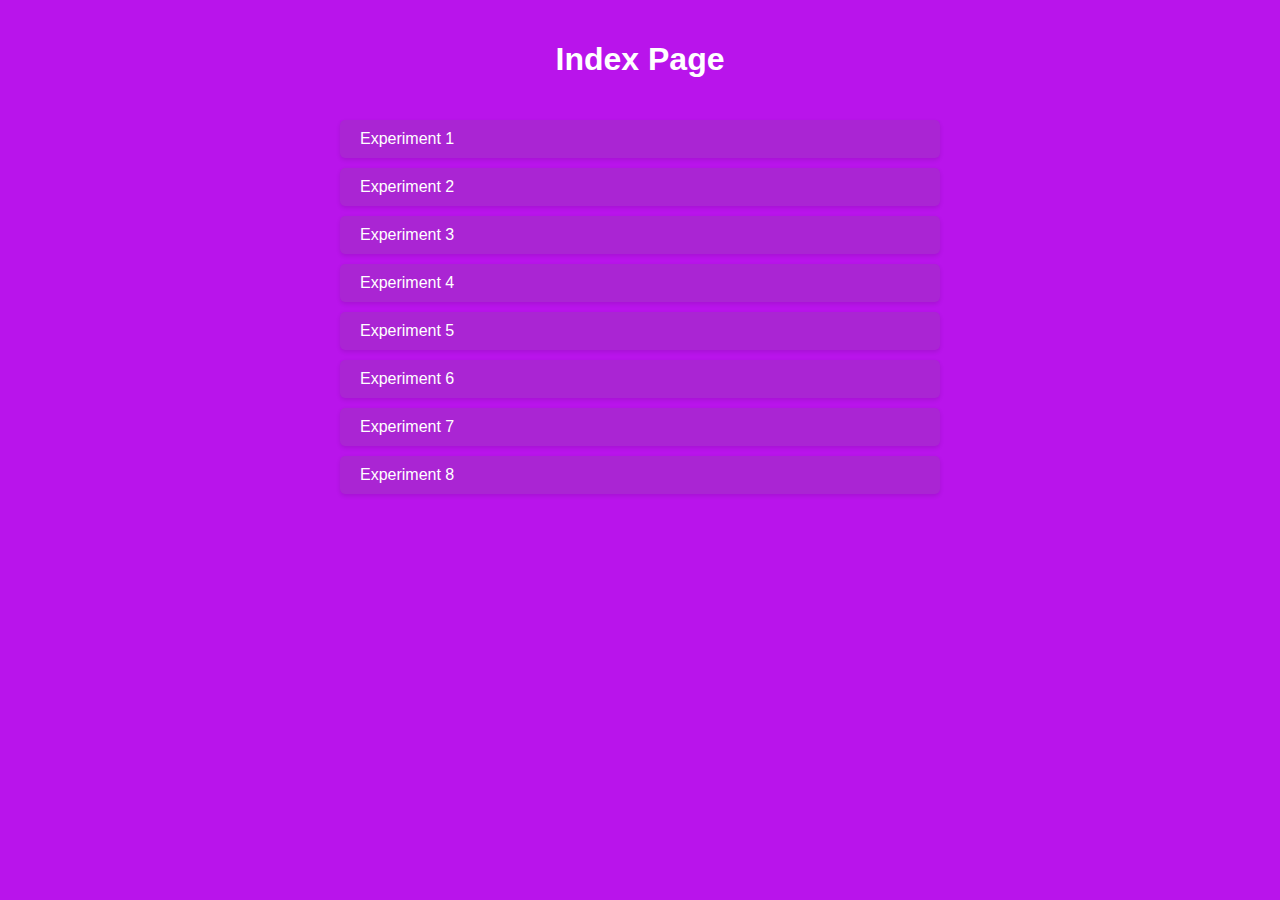
<file: js/index.html>
<!DOCTYPE html>
<html lang="en">
<head>
<meta charset="UTF-8">
<meta name="viewport" content="width=device-width, initial-scale=1.0">
<title>Index Page</title>
<style>
    body {
        font-family: Arial, sans-serif;
        margin: 0;
        padding: 0;
        background-color: #b914eb;
    }
    h1 {
        text-align: center;
        padding: 20px 0;
        color: #ffffff;
    }
    ul {
        list-style-type: none;
        padding: 0;
        margin: 0 auto;
        width: 80%;
        max-width: 600px;
    }
    li {
        margin-bottom: 10px;
        background-color: #aa25d3;
        border-radius: 5px;
        box-shadow: 0 2px 4px rgba(0, 0, 0, 0.1);
        transition: background-color 0.3s;
    }
    li:hover {
        background-color: #8215a3;
    }
    a {
        display: block;
        padding: 10px 20px;
        text-decoration: none;
        color: #ffffff;
    }
    a:hover {
        background-color: #8215a3;
    }
</style>
</head>
<body>

<h1>Index Page</h1>

<ul>
    <li><a href="exp1.html">Experiment 1</a></li>
    <li><a href="exp2.html">Experiment 2</a></li>
    <li><a href="exp3.html">Experiment 3</a></li>
    <li><a href="exp4.html">Experiment 4</a></li>
    <li><a href="exp5.html">Experiment 5</a></li>
    <li><a href="exp6.html">Experiment 6</a></li>
    <li><a href="exp7.html">Experiment 7</a></li>
    <li><a href="exp8.html">Experiment 8</a></li>
</ul>

</body>
</html>
</file>
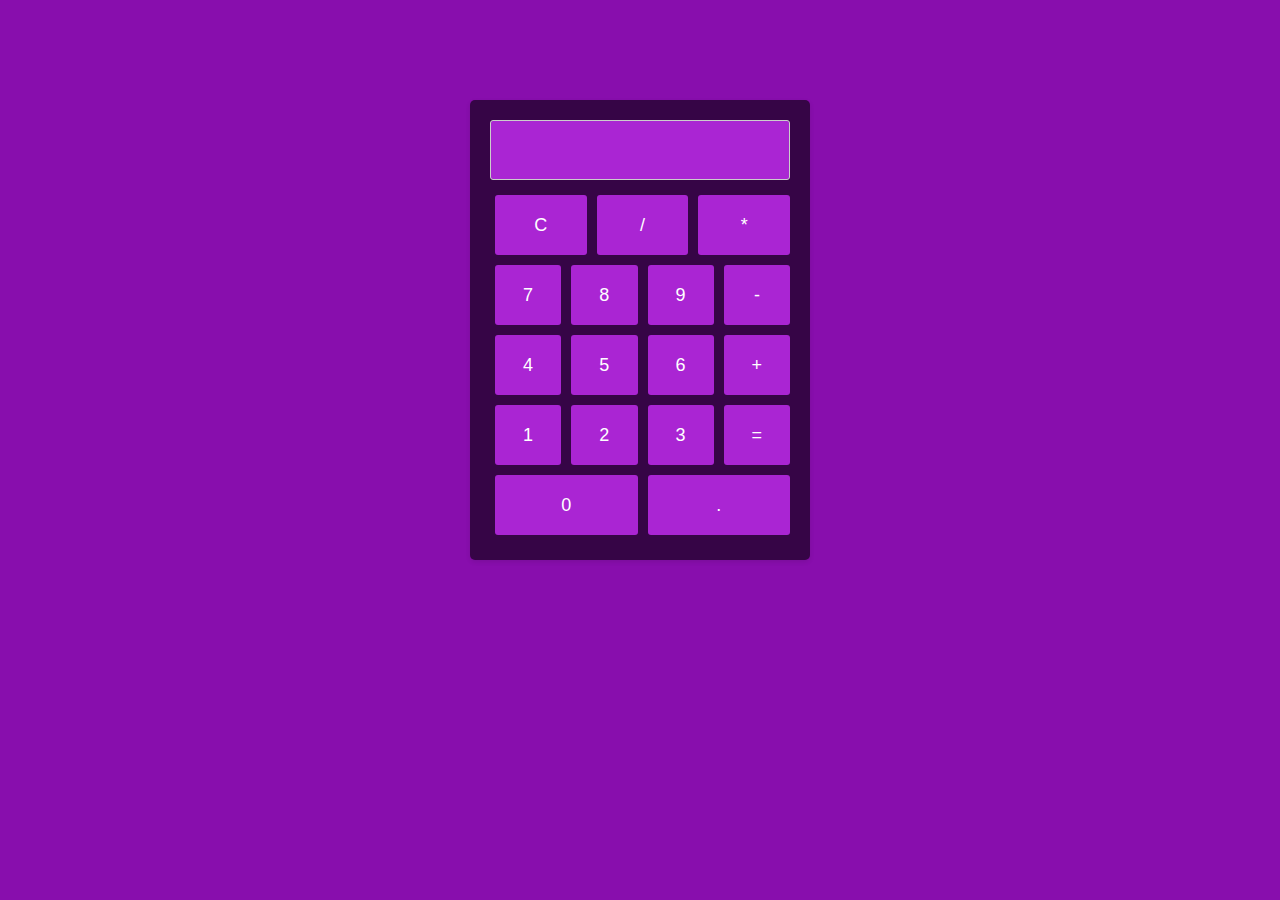
<file: js/exp1.html>
<!DOCTYPE html>
<html lang="en">
<head>
<meta charset="UTF-8">
<meta name="viewport" content="width=device-width, initial-scale=1.0">
<title>Basic JavaScript Syntax and Operations</title>
<style>
    body {
    font-family: Arial, sans-serif;
    margin: 0;
    padding: 0;
    background-color: #880ead;
}

.calculator {
    width: 300px;
    margin: 100px auto;
    background-color: #360546;
    padding: 20px;
    border-radius: 5px;
    box-shadow: 0 2px 5px rgba(0, 0, 0, 0.1);
}

.calculator input[type="button"] {
    width: 60px;
    height: 60px;
    margin: 5px;
    font-size: 18px;
    border: none;
    border-radius: 3px;
    cursor: pointer;
}

.calculator input[type="text"] {
    width: 100%;
    height: 60px;
    margin-bottom: 10px;
    font-size: 24px;
    padding: 5px;
    text-align: right;
    box-sizing: border-box;
    border: 1px solid #ccc;
    border-radius: 3px;
}

.calculator input[type="button"]:hover {
    background-color: #e0e0e0;
}

.row {
    display: flex;
}

.row input[type="button"] {
    flex: 1;
}

.row input[type="button"]:last-child {
    margin-right: 0;
}

/* Primary color */
.calculator input[type="button"],
.calculator input[type="text"] {
    background-color: #aa25d3;
    color: #fff;
}

/* Secondary color */
.calculator input[type="button"]:hover {
    background-color: #8215a3;
}

</style>
</head>
<body>
<div class="calculator">
    <input type="text" id="display" disabled>
    <div class="row">
        <input type="button" value="C" onclick="clearDisplay()">
        <input type="button" value="/" onclick="appendToDisplay('/')">
        <input type="button" value="*" onclick="appendToDisplay('*')">
    </div>
    <div class="row">
        <input type="button" value="7" onclick="appendToDisplay('7')">
        <input type="button" value="8" onclick="appendToDisplay('8')">
        <input type="button" value="9" onclick="appendToDisplay('9')">
        <input type="button" value="-" onclick="appendToDisplay('-')">
    </div>
    <div class="row">
        <input type="button" value="4" onclick="appendToDisplay('4')">
        <input type="button" value="5" onclick="appendToDisplay('5')">
        <input type="button" value="6" onclick="appendToDisplay('6')">
        <input type="button" value="+" onclick="appendToDisplay('+')">
    </div>
    <div class="row">
        <input type="button" value="1" onclick="appendToDisplay('1')">
        <input type="button" value="2" onclick="appendToDisplay('2')">
        <input type="button" value="3" onclick="appendToDisplay('3')">
        <input type="button" value="=" onclick="calculate()">
    </div>
    <div class="row">
        <input type="button" value="0" onclick="appendToDisplay('0')">
        <input type="button" value="." onclick="appendToDisplay('.')">
    </div>
</div>

<script>
    function clearDisplay() {
        document.getElementById('display').value = '';
    }

    function appendToDisplay(value) {
        document.getElementById('display').value += value;
    }

    function calculate() {
        let expression = document.getElementById('display').value;
        let result = eval(expression);
        document.getElementById('display').value = result;
    }
</script>
</body>
</html>
</file>
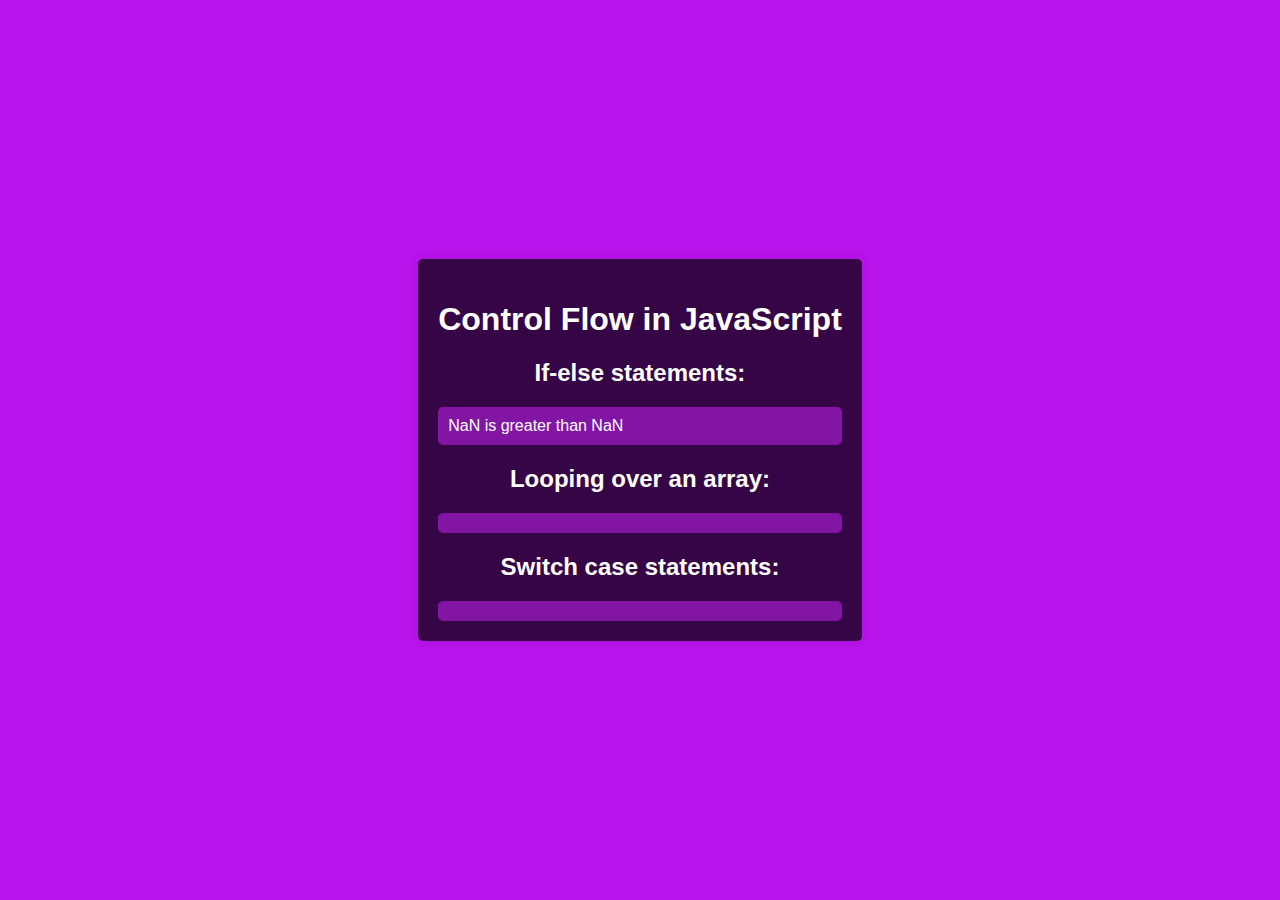
<file: js/exp2.html>
<!DOCTYPE html>
<html lang="en">
<head>
    <meta charset="UTF-8">
    <meta http-equiv="X-UA-Compatible" content="IE=edge">
    <meta name="viewport" content="width=device-width, initial-scale=1.0">
    <title>Control Flow in JavaScript</title>
    <style>
        body {
            font-family: Arial, sans-serif;
            margin: 0;
            padding: 0;
            display: flex;
            justify-content: center;
            align-items: center;
            height: 100vh;
            background-color: #b914eb;
        }
        .container {
            max-width: 800px;
            padding: 20px;
            background-color: #360546;
            color: white;
            border-radius: 5px;
            box-shadow: 0 0 10px rgba(0, 0, 0, 0.1);
        }
        h1, h2 {
            text-align: center;
            color: #ffffff;
        }
        p {
            margin: 0;
        }
        .output {
            margin-top: 20px;
            padding: 10px;
            background-color: #8215a3; 
            border-radius: 5px;
        }
        ul {
            list-style-type: none;
            padding: 0;
        }
        li {
            margin-bottom: 5px;
        }
    </style>
</head>
<body>
    <div class="container">
        <h1>Control Flow in JavaScript</h1>
    
        <div>
            <h2>If-else statements:</h2>
            <div class="output" id="ifElseOutput"></div>
        </div>
    
        <div>
            <h2>Looping over an array:</h2>
            <ul class="output" id="loopOutput"></ul>
        </div>
    
        <div>
            <h2>Switch case statements:</h2>
            <div class="output" id="switchOutput"></div>
        </div>
    </div>
    
    <script>
        // If-else statements
        let x = parseInt(prompt("Enter 1st number for if else statement:"));
        let y = parseInt(prompt("Enter 2nd number if else statement:"));
        let ifElseOutput = document.getElementById("ifElseOutput");
        if (x > y) {
            ifElseOutput.textContent = x+" is greater than "+y;
        } else {
            ifElseOutput.textContent = y+" is greater than "+x;
        }
    
        // Looping over an array
        let number = parseInt(prompt("Enter a number for iteration"));
        let loopOutput = document.getElementById("loopOutput");
        for (let i = 0; i < number; i++) {
            let li = document.createElement("li");
            li.textContent = String(i+1);
            loopOutput.appendChild(li);
        }
    
        // Switch case statements
        let dayString = prompt("Enter the day for switch case");
        let day = dayString.toLowerCase();
        let switchOutput = document.getElementById("switchOutput");
        switch (day) {
            case "monday":
                switchOutput.textContent = "Today is Monday";
                break;
            case "tuesday":
                switchOutput.textContent = "Today is Tuesday";
                break;
            case "wednesday":
                switchOutput.textContent = "Today is Wednesday";
                break;
            case "thursday":
                switchOutput.textContent = "Today is Thursday";
                break;
            case "friday":
                switchOutput.textContent = "Today is Friday";
                break;
            case "saturday":
                switchOutput.textContent = "Today is Saturday";
                break;
            case "sunday":
                switchOutput.textContent = "Today is Sunday";
                break;
            default:
                switchOutput.textContent = "It's not a proper week day";
        }
    </script>
</body>
</html>
</file>
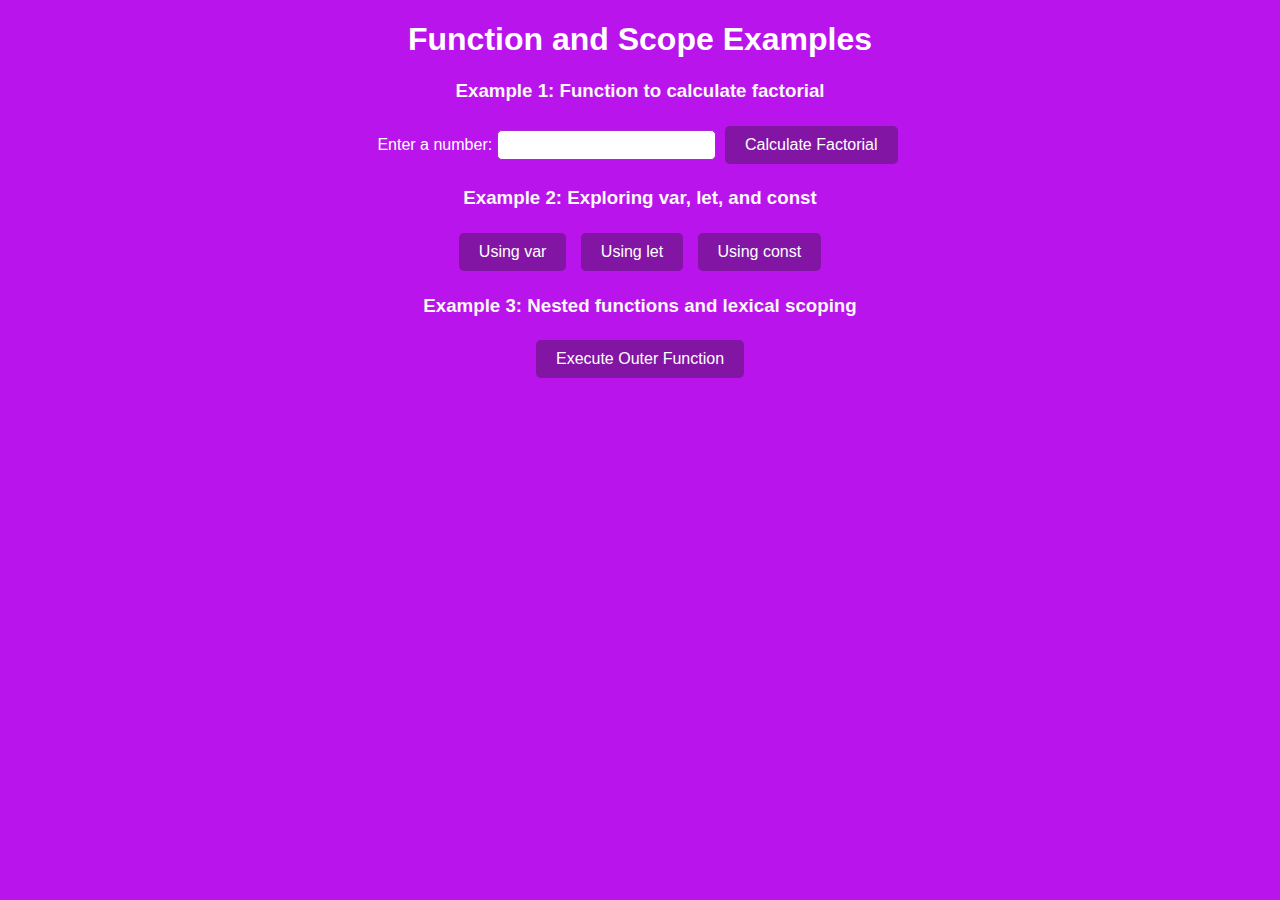
<file: js/exp3.html>
<!DOCTYPE html>
<html lang="en">
<head>
<meta charset="UTF-8">
<meta name="viewport" content="width=device-width, initial-scale=1.0">
<title>Function and Scope Examples</title>
<style>
body {
    background-color: #b914eb;
    text-align: center;
    color: white;
    font-family: Arial, sans-serif;
}

h2, h3 {
    color: #f7f7f7;
}

button {
    padding: 10px 20px;
    margin: 5px;
    font-size: 16px;
    border: none;
    border-radius: 5px;
    cursor: pointer;
    background-color: #8215a3;
   
    color: white;
}

button:hover {
    background-color: #aa25d3;
}

input[type="number"] {
    padding: 5px;
    font-size: 16px;
    border-radius: 5px;
    border: 1px solid #aa25d3;
}

p {
    margin: 10px 0;
}
</style>
</head>
<body>
<h1>Function and Scope Examples</h1>
<h3>Example 1: Function to calculate factorial</h3>
<label for="factorialInput">Enter a number:</label>
<input type="number" id="factorialInput">
<button onclick="calculateFactorial()">Calculate Factorial</button>
<p id="factorialResult"></p>
<h3>Example 2: Exploring var, let, and const</h3>
<button onclick="varScope()">Using var</button>
<button onclick="letScope()">Using let</button>
<button onclick="constScope()">Using const</button>
<p id="scopeResult"></p>
<h3>Example 3: Nested functions and lexical scoping</h3>
<button onclick="outerFunction()">Execute Outer Function</button>
<p id="lexicalScopeResult"></p>
<script>
function calculateFactorial() {
    let num = parseInt(document.getElementById("factorialInput").value);
    let result = factorial(num);
    document.getElementById("factorialResult").textContent = "Factorial of " + num + " is: " + result;
}

function factorial(num) {
    if (num === 0 || num === 1) {
        return 1;
    } else {
        return num * factorial(num - 1);
    }
}

function varScope() {
    var x = 10;
    if (true) {
        var x = 20;
        document.getElementById("scopeResult").textContent = "Using var: " + x;
    }
    document.getElementById("scopeResult").textContent += " | Outside block: " + x;
}

function letScope() {
    let y = 10;
    if (true) {
        let y = 20;
        document.getElementById("scopeResult").textContent = "Using let: " + y;
    }
    document.getElementById("scopeResult").textContent += " | Outside block: " + y;
}

function constScope() {
    const z = 10;
    if (true) {
        const z = 20;
        document.getElementById("scopeResult").textContent = "Using const: " + z;
    }
    document.getElementById("scopeResult").textContent += " | Outside block: " + z;
}

function outerFunction() {
    let outerVar = "I'm outer!";
    function innerFunction() {
        document.getElementById("lexicalScopeResult").textContent = outerVar;
    }
    innerFunction();
}
</script>
</body>
</html>
</file>
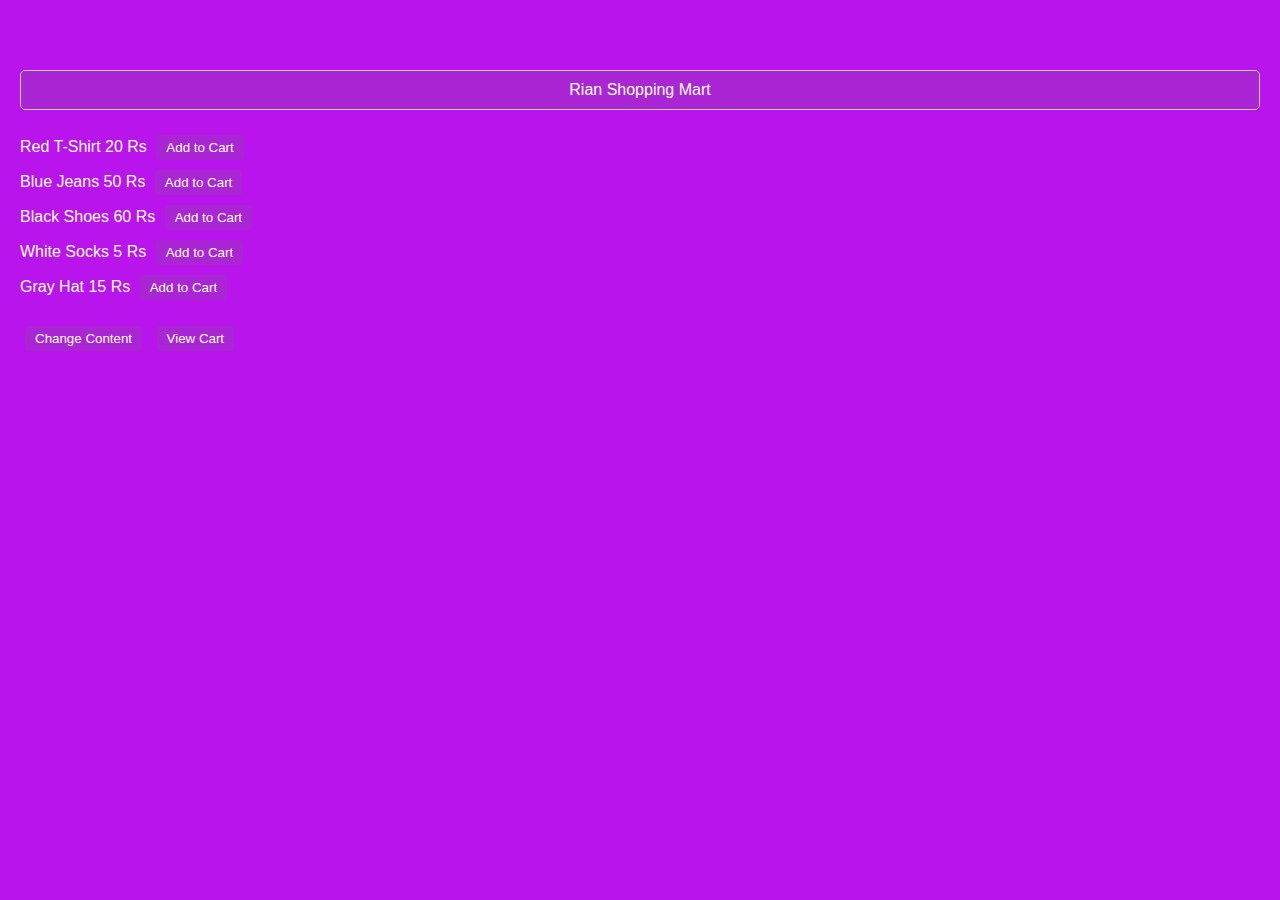
<file: js/exp4.html>
<!DOCTYPE html>
<html lang="en">
<head>
<meta charset="UTF-8">
<meta name="viewport" content="width=device-width, initial-scale=1.0">
<title>DOM Manipulation Example</title>
<style>
    body {
        font-family: Arial, sans-serif;
        margin: 0;
        padding: 0;
        display: flex;
        flex-direction: row;
        justify-content: space-between;
        align-items: flex-start;
        background-color: #b914eb;
        color: white;
    }
    #content {
        flex-grow: 1;
        padding: 20px;
    }
    #myDiv {
        margin-top: 50px;
        padding: 10px;
        border: 1px solid #ccc;
        border-radius: 5px;
        background-color: #aa25d3;
        text-align: center;
    }
    #myList {
        list-style-type: none;
        padding: 0;
        margin-top: 20px;
        color: white;
    }
    #cart {
        width: 300px;
        padding: 10px;
        background-color: #8215a3;
        border-radius: 5px;
        margin-top: 20px;
    }
    button {
        margin: 5px;
        padding: 5px 10px;
        border: none;
        border-radius: 3px;
        background-color: #aa25d3;
        color: white;
        cursor: pointer;
    }
    button:hover {
        background-color: #8215a3;
    }
    .hidden {
        display: none;
    }
    .cart-item {
        display: flex;
        justify-content: space-between;
        align-items: center;
        padding: 5px;
        margin-bottom: 5px;
        background-color: #8215a3;
        border-radius: 3px;
        width: 200px;
    }
    .cart-item span {
        flex-grow: 1;
    }
    .cart-item button {
        margin-left: 10px;
    }
</style>
</head>
<body>

<div id="content">
    <div id="myDiv">Rian Shopping Mart</div>
    <div>
        <ul id="myList">
            <!-- Sample list items with separate "Add to Cart" buttons -->
            <li class="item">
                <span>Red T-Shirt 20 Rs</span>
                <button onclick="insertItem('Red T-Shirt')">Add to Cart</button>
            </li>
            <li class="item">
                <span>Blue Jeans 50 Rs</span>
                <button onclick="insertItem('Blue Jeans')">Add to Cart</button>
            </li>
            <li class="item">
                <span>Black Shoes 60 Rs</span>
                <button onclick="insertItem('Black Shoes')">Add to Cart</button>
            </li>
            <li class="item">
                <span>White Socks 5 Rs</span>
                <button onclick="insertItem('White Socks')">Add to Cart</button>
            </li>
            <li class="item">
                <span>Gray Hat 15 Rs</span>
                <button onclick="insertItem('Gray Hat')">Add to Cart</button>
            </li>
        </ul>
    </div>
    <div>
        <button onclick="changeContent()">Change Content</button>
        <button onclick="toggleVisibility('cart')">View Cart</button>
    </div>
</div>

<div id="cart" class="hidden">
    <h3>Cart</h3>
    <ul id="cartItems"></ul>
    <div id="total"></div>
</div>



<script>
    const itemPrices = {
        "Red T-Shirt": 20,
        "Blue Jeans": 50,
        "Black Shoes": 60,
        "White Socks": 5,
        "Gray Hat": 15
    };
    let totalAmount = 0;

    function changeContent() {
        var myDiv = document.getElementById("myDiv");
        myDiv.textContent = "Sakthrian Online Shopping Mart";
        myDiv.innerHTML = "<strong>Sakthrian Online Shopping Mart</strong>";
    }

    function insertItem(itemName) {
        var cartItems = document.getElementById("cartItems");
        var newItem = document.createElement("li");
        newItem.className = "cart-item";
        newItem.innerHTML = `
            <span>${itemName}</span>
            <button onclick="removeItem(this, ${itemPrices[itemName]})">Remove</button>
        `;
        cartItems.appendChild(newItem);
        totalAmount += itemPrices[itemName];
        updateTotal();
    }

    function removeItem(button, price) {
        var listItem = button.parentElement;
        listItem.remove();
        totalAmount -= price;
        updateTotal();
    }

    function updateTotal() {
        var totalElement = document.getElementById("total");
        totalElement.textContent = `Total: Rs ${totalAmount}`;
    }

    function toggleVisibility(elementId) {
        var element = document.getElementById(elementId);
        if (element.classList.contains("hidden")) {
            element.classList.remove("hidden");
        } else {
            element.classList.add("hidden");
        }
    }
</script>

</body>
</html>
</file>
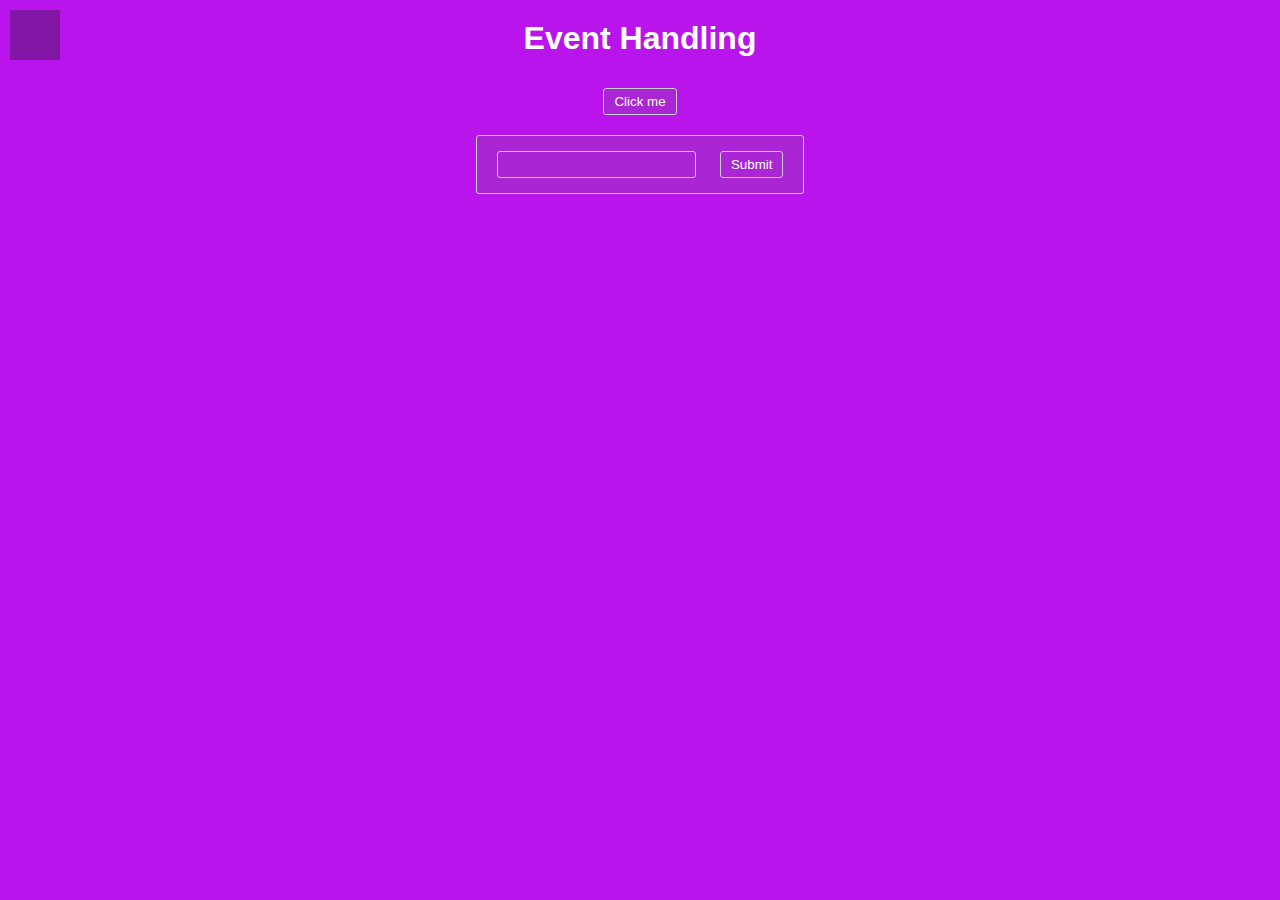
<file: js/exp5.html>
<!DOCTYPE html>
<html>
<head>
    <title>Event Handling</title>
    <style>
        body {
            font-family: Arial, sans-serif;
            margin: 0;
            padding: 0;
            display: flex;
            flex-direction: column;
            align-items: center;
            background-color: #b914eb;
        }
        h1 {
            margin-top: 20px;
            color: white;
        }
        button, input[type="text"], form {
            margin: 10px;
            padding: 5px 10px;
            background-color: #aa25d3;
            border: 1px solid #ccc;
            color: white;
            border-radius: 3px;
        }
        button:hover, input[type="submit"]:hover {
            background-color: #8215a3;
        }
        #myElement {
            width: 50px;
            height: 50px;
            background-color: #8215a3;
            position: absolute;
            top: 10px;
            left: 10px;
        }
    </style>
</head>
<body>
    <h1>Event Handling</h1>

    <button id="myButton">Click me</button>

    <form id="myForm">
        <input type="text" id="myInput" required>
        <button type="submit">Submit</button>
    </form>

    <div id="myElement"></div>

    <script>
        // Click event listener
        var button = document.getElementById("myButton");
        button.addEventListener("click", function() {
            alert("Button clicked!");
        });

        // Form submission event listener
        var form = document.getElementById("myForm");
        form.addEventListener("submit", function(event) {
            var input = document.getElementById("myInput");
            if (!input.value) {
                alert("Input is required!");
                event.preventDefault();
            }
        });

        // Keyboard event listener
        var element = document.getElementById("myElement");
        var topPosition = 0;
        var leftPosition = 0;
        document.addEventListener("keydown", function(event) {
            switch (event.key) {
                case "ArrowUp":
                    topPosition -= 10;
                    break;
                case "ArrowDown":
                    topPosition += 10;
                    break;
                case "ArrowLeft":
                    leftPosition -= 10;
                    break;
                case "ArrowRight":
                    leftPosition += 10;
                    break;
            }
            element.style.top = topPosition + "px";
            element.style.left = leftPosition + "px";
        });
    </script>
</body>
</html>
</file>
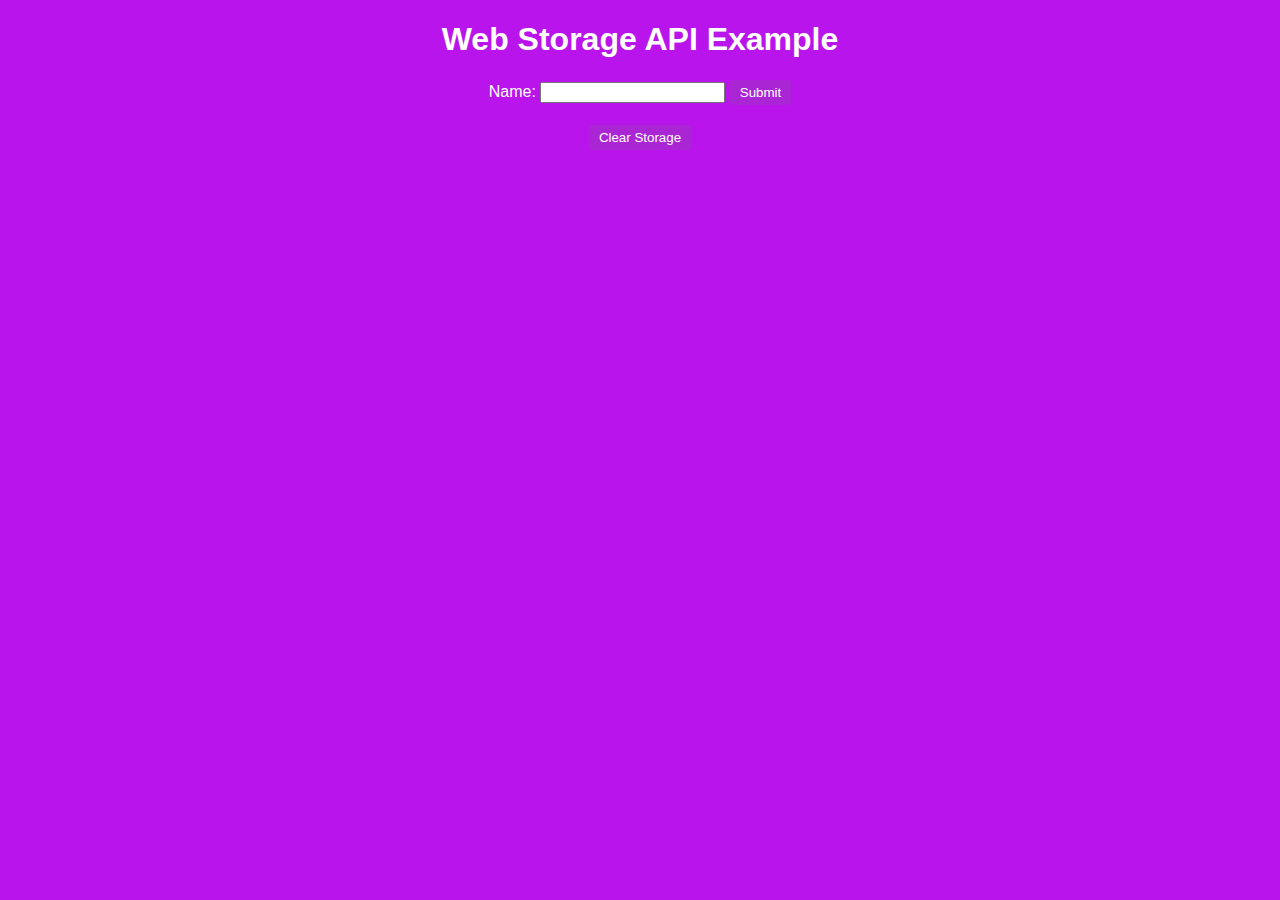
<file: js/exp6.html>
<!DOCTYPE html>
<html lang="en">
<head>
    <meta charset="UTF-8">
    <meta http-equiv="X-UA-Compatible" content="IE=edge">
    <meta name="viewport" content="width=device-width, initial-scale=1.0">
    <title>Web Storage API Example</title>
    <style>
        body {
            font-family: Arial, sans-serif;
            margin: 0;
            padding: 0;
            display: flex;
            flex-direction: column;
            align-items: center;
            background-color: #b914eb;
            color: white;
        }
        form {
            margin-bottom: 20px;
        }
        button {
            padding: 5px 10px;
            border: none;
            border-radius: 3px;
            background-color: #aa25d3;
            color: white;
            cursor: pointer;
        }
        button:hover {
            background-color: #8215a3;
        }
    </style>
</head>
<body>
    <h1>Web Storage API Example</h1>

    <form id="myForm">
        <label for="name">Name:</label>
        <input type="text" id="name" name="name" required>
        <button type="submit">Submit</button>
    </form>

    <div id="output"></div>

    <button id="clearButton">Clear Storage</button>

    <script>
        var form = document.getElementById("myForm");
        var output = document.getElementById("output");
        var clearButton = document.getElementById("clearButton");

        // Retrieve and display stored data on page load
        for (var key in localStorage) {
            if (localStorage.hasOwnProperty(key)) {
                output.innerHTML += `<p>${key}: ${localStorage.getItem(key)}</p>`;
            }
        }

        // Store user input from form into localStorage
        form.addEventListener("submit", function(event) {
            event.preventDefault();
            var name = document.getElementById("name").value;
            localStorage.setItem("name", name);
            output.innerHTML += `<p>Name: ${name}</p>`;
            form.reset();
        });

        // Clear all stored data with a button click
        clearButton.addEventListener("click", function() {
            localStorage.clear();
            output.innerHTML = "";
        });
    </script>
</body>
</html>
</file>
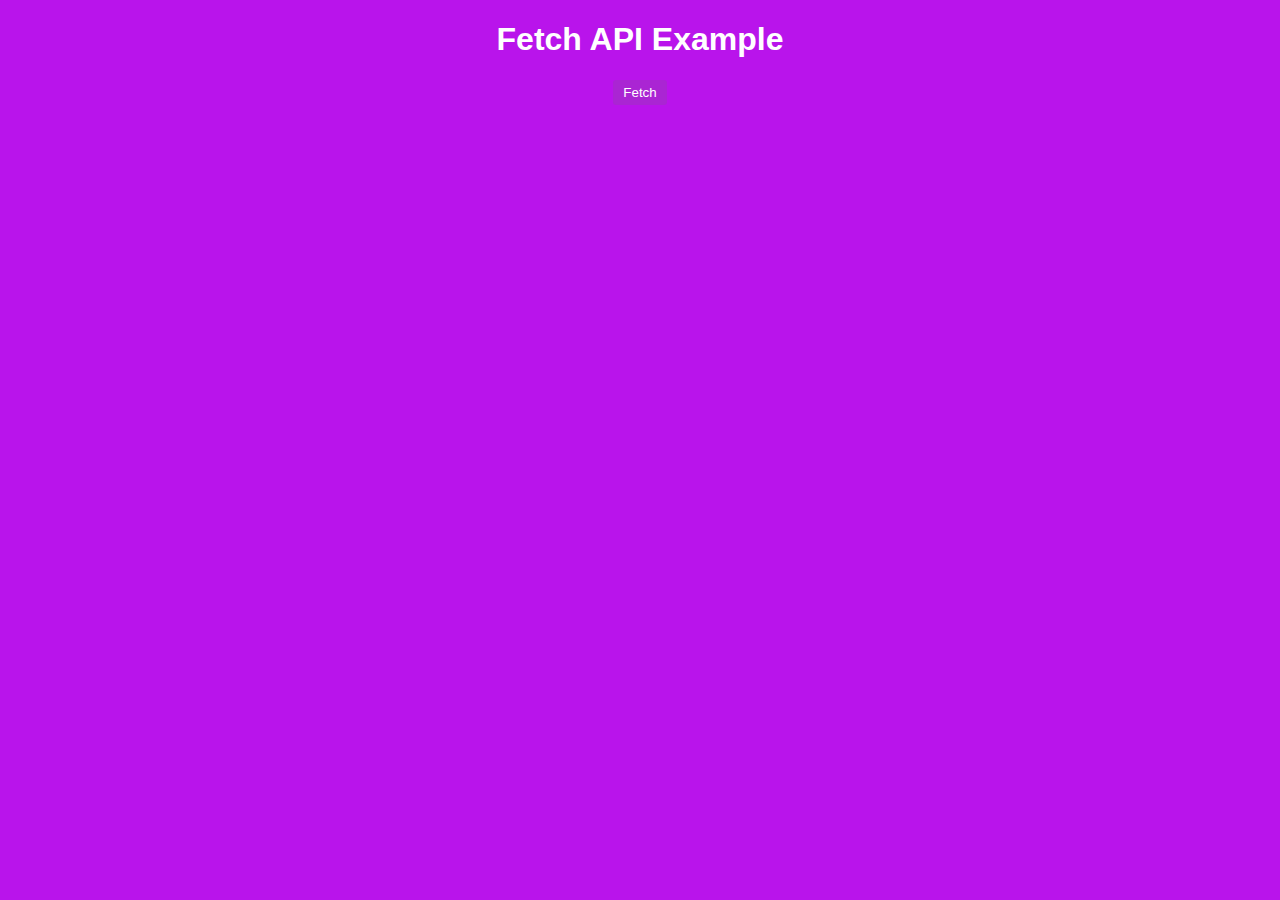
<file: js/exp7.html>
<!DOCTYPE html>
<html lang="en">
<head>
    <meta charset="UTF-8">
    <meta http-equiv="X-UA-Compatible" content="IE=edge">
    <meta name="viewport" content="width=device-width, initial-scale=1.0">
    <title>Fetch API Example</title>
    <style>
        body {
            font-family: Arial, sans-serif;
            margin: 0;
            padding: 0;
            display: flex;
            flex-direction: column;
            align-items: center;
            background-color: #b914eb;
            color: white;
        }
        button {
            padding: 5px 10px;
            border: none;
            border-radius: 3px;
            background-color: #aa25d3;
            color: white;
            cursor: pointer;
        }
        button:hover {
            background-color: #8215a3;
        }
        #output {
            margin-top: 20px;
            white-space: pre-wrap;
            text-align: left;
            width: 80%;
            max-width: 600px;
            background-color: rgba(0, 0, 0, 0.5);
            padding: 20px;
            border-radius: 10px;
            display: none;
        }
    </style>
</head>
<body>
    <h1>Fetch API Example</h1>

    <div id="output"></div>

    <button id="fetch" onclick="fetchDataXHR()">Fetch</button>

    <script>
        
        function formatData(data) {
            return data.map(student => {
                return Object.entries(student).map(([key, value]) => `${key}: ${value}`).join('\n');
            }).join('\n\n');
        }

        function fetchDataXHR() {
            const output = document.getElementById('output');
            const xhr = new XMLHttpRequest();
            const file = "details.json";

            xhr.open('GET', file, true);

            xhr.onload = function() {
                if (xhr.status >= 200 && xhr.status < 300) {
                    const data = JSON.parse(xhr.responseText);
                    output.style.display = 'block'
                    output.innerText = formatData(data.students);
                } else {
                    output.innerText = `Network response was not ok: ${xhr.statusText}`;
                    output.style.display = 'block'
                }
            };

            xhr.onerror = function() {
                output.innerText = `XHR error: ${xhr.statusText}`;
                output.style.display = 'block'
            };

            xhr.send();
        }
    </script>
</body>
</html>
</file>
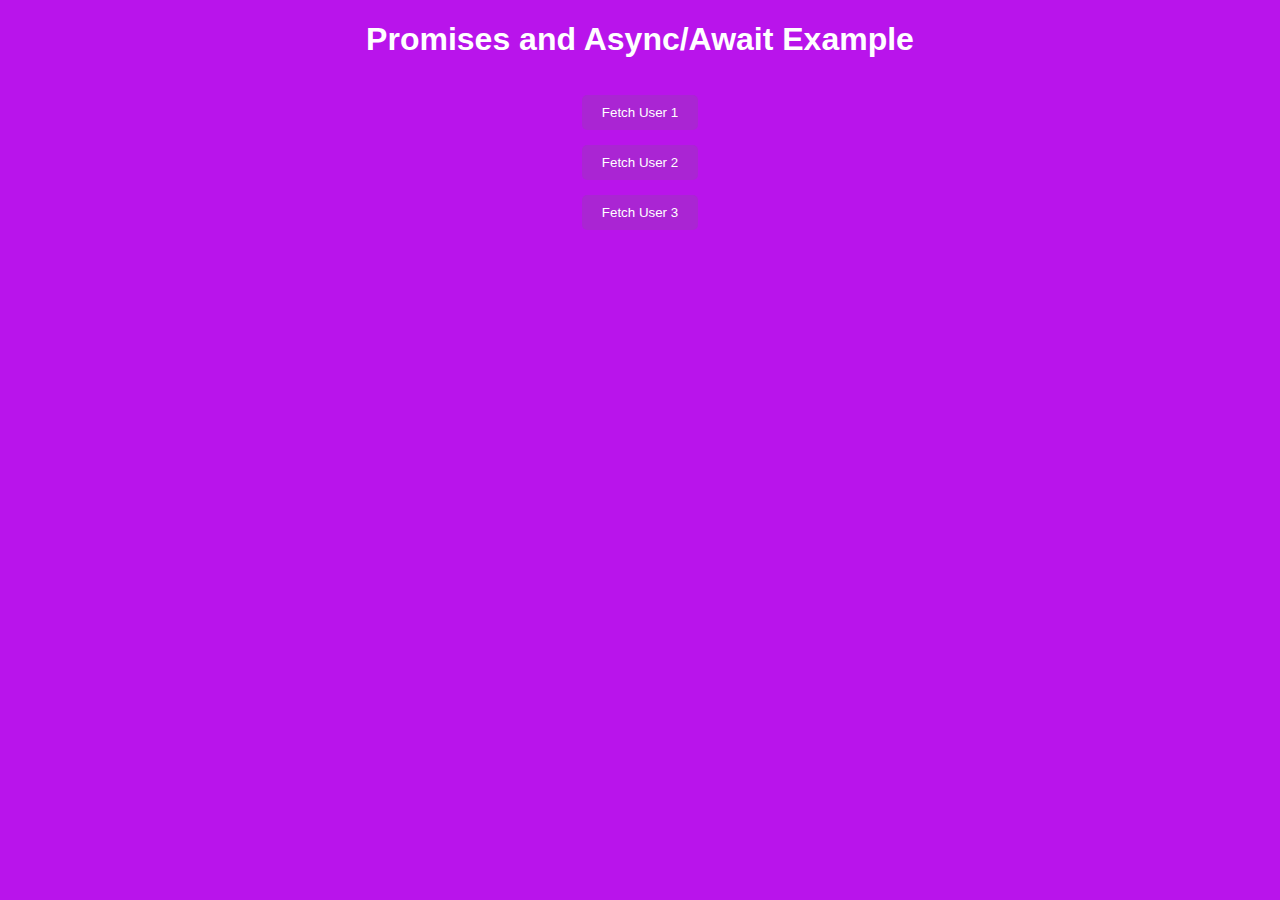
<file: js/exp8.html>
<!DOCTYPE html>
<html lang="en">
<head>
    <meta charset="UTF-8">
    <meta http-equiv="X-UA-Compatible" content="IE=edge">
    <meta name="viewport" content="width=device-width, initial-scale=1.0">
    <title>Promises and Async/Await Example</title>
    <style>
        body {
            font-family: Arial, sans-serif;
            margin: 0;
            padding: 0;
            display: flex;
            flex-direction: column;
            align-items: center;
            height: 100vh;
            background-color: #b914eb;
            color: white;
        }
        button {
            margin-top: 15px;
            padding: 10px 20px;
            border: none;
            border-radius: 5px;
            background-color: #aa25d3;
            color: white;
            cursor: pointer;
        }
        button:hover {
            background-color: #8215a3;
        }
        #output {
            margin-top: 20px;
            background-color: rgba(0, 0, 0, 0.5);
            padding: 20px;
            border-radius: 10px;
            display: none;
            white-space: pre-wrap;
            text-align: center;
            max-width: 600px;
            width: 80%;
        }
    </style>
</head>
<body>
    <h1>Promises and Async/Await Example</h1>

    <button onclick="displayUserData(1)">Fetch User 1</button>
    <button onclick="displayUserData(2)">Fetch User 2</button>
    <button onclick="displayUserData(3)">Fetch User 3</button>
    <div id="output"></div>

    <script>
        function fetchUserData(userId) {
            return new Promise((resolve, reject) => {
                setTimeout(() => {
                    const users = {
                        1: { id: 1, name: "rian", email: "rian@gmail.com" },
                        2: { id: 2, name: "sakthi", email: "sakthi@gmail.com" }
                    };
                    if (users[userId]) {
                        resolve(users[userId]);
                    } else {
                        reject(new Error("User not found"));
                    }
                }, 2000); 
            });
        }

        async function displayUserData(userId) {
            const output = document.getElementById('output');
            output.style.display = 'none';
            try {
                const userData = await fetchUserData(userId);
                output.innerText = `User Data:\nName: ${userData.name}\nEmail: ${userData.email}`;
                output.style.display = 'block'; 
            } catch (error) {
                output.innerText = "Error: " + error.message;
                output.style.display = 'block'; 
            }
        }
    </script>
</body>
</html>
</file>
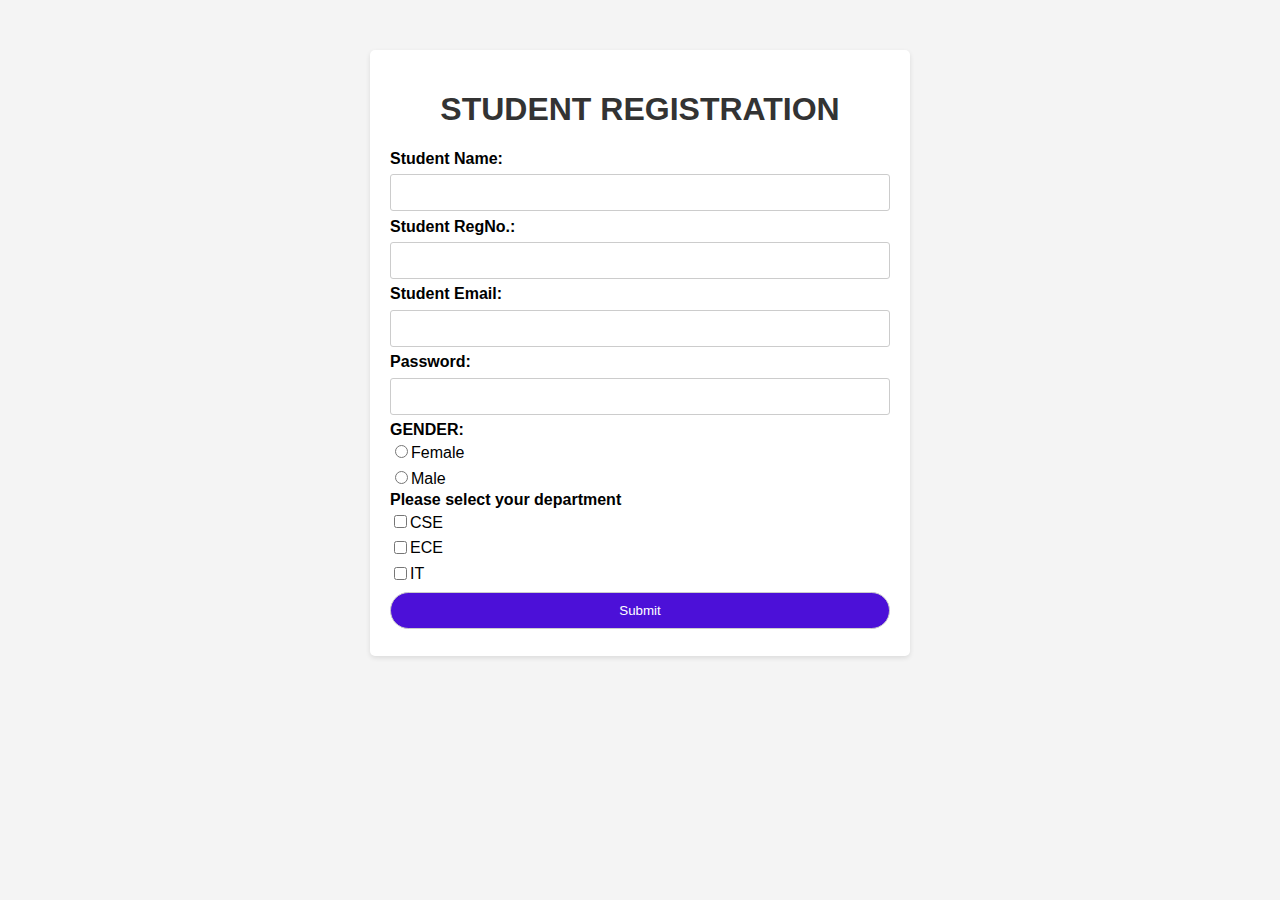
<file: portfolio/reg.html>
<!DOCTYPE html>
<html>
<head>
<meta charset="utf-8" />
<title>Student Registration</title>
<style>
body {
    font-family: Arial, sans-serif;
    background-color: #f4f4f4;
    margin: 0;
    padding: 0;
}
.container {
    max-width: 500px;
    margin: 50px auto;
    padding: 20px;
    background-color: #fff;
    border-radius: 5px;
    box-shadow: 0 2px 5px rgba(0, 0, 0, 0.1);
}
h1 {
    text-align: center;
    color: #333;
}
label {
    font-weight: bold;
}
input[type="text"],
input[type="password"],
input[type="submit"],
input[type="checkbox"],
input[type="radio"] {
    width: 100%;
    padding: 10px;
    margin-bottom: 10px;
    box-sizing: border-box;
    border: 1px solid #ccc;
    border-radius: 3px;
    margin-top: .4rem;
    margin-bottom: .4rem;
}
input[type="radio"],
input[type="checkbox"] {
    width: auto;
}
input[type="submit"] {
    background-color: #4c10d8;
    color: #fff;
    cursor: pointer;
    border-radius: 2rem;
}
input[type="submit"]:hover {
    background-color: #3b2ad8;
}
</style>
</head>
<body>
<div class="container">
<h1>STUDENT REGISTRATION</h1>
<form>
<label for="fname">Student Name:</label><br>
<input type="text" id="fname" name="fname"><br>
<label for="freg">Student RegNo.:</label><br>
<input type="text" id="freg" name="freg"><br>
<label for="fid">Student Email:</label><br>
<input type="text" id="fid" name="fid"><br>
<label for="pwd">Password:</label><br>
<input type="password" id="pwd" name="pwd"><br>
<label for="radio">GENDER:</label><br>
<input type="radio" id="female" name="gender" value="female">Female<br>
<input type="radio" id="male" name="gender" value="male">Male<br>
<label for="dept">Please select your department</label><br>
<input type="checkbox" id="cse" name="dept" value="CSE">CSE<br>
<input type="checkbox" id="ece" name="dept" value="ECE">ECE<br>
<input type="checkbox" id="it" name="dept" value="IT">IT<br>
<input type="submit" id="sub" name="submit" value="Submit"><br>
</form>
</div>
</body>
</html>
</file>
